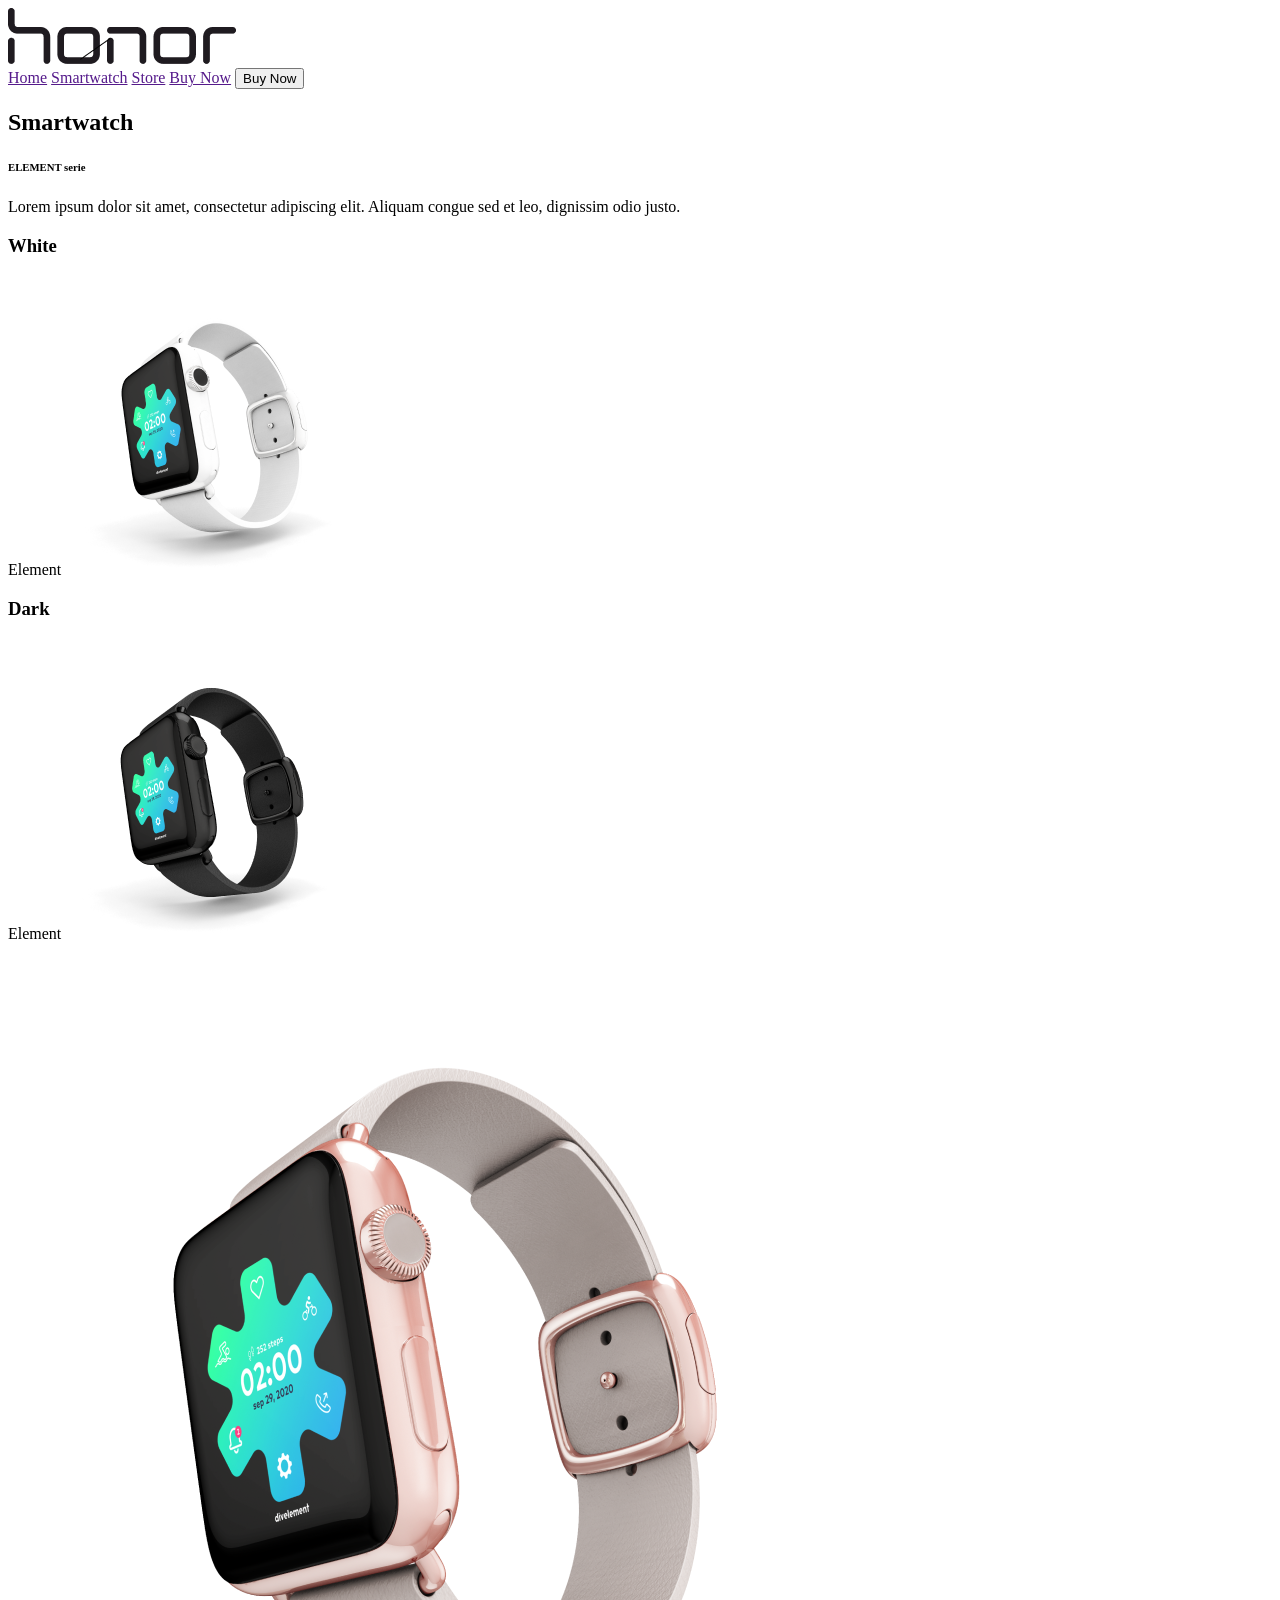
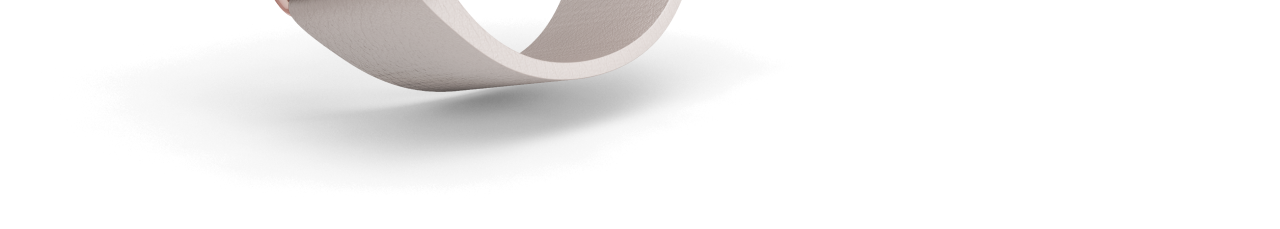
<file: smartwatch/index.html>
<!DOCTYPE html>
<html lang="en">
<head>
    <meta charset="UTF-8">
    <meta name="viewport" content="width=device-width, initial-scale=1.0">
    <title>Document</title>
</head>
<body>
    <header>
        <img src="assets/img/logo-dark.png" alt="logo dark">
        <nav>
            <a href="">Home</a>
            <a href="">Smartwatch</a>
            <a href="">Store</a>
            <a href="">Buy Now</a>
            <button>Buy Now</button>
        </nav>
    </header>
    <section class="hero">
        <div class="hero-left">
            <div>
                <h1>Smartwatch</h1>
                <h6>ELEMENT serie</h6>
                <p>Lorem ipsum dolor sit amet, consectetur adipiscing elit. Aliquam congue sed et leo, dignissim odio justo.</p>
            </div>
            <div class="hero-watch-list">
                <div>
                    <h3>White</h3>
                    <span>Element</span>
                    <img src="assets/img/white.png" alt="smartwatch white">
                </div>
                <div>
                    <h3>Dark</h3>
                    <span>Element</span>
                    <img src="assets/img/black.png" alt="smartwatch black">
                </div>
            </div>
        </div>

        <div class="hero-right">
            <img src="assets/img/smartwatch.png" alt="smarth watch">
        </div>
    </section>
</body>
</html>
</file>
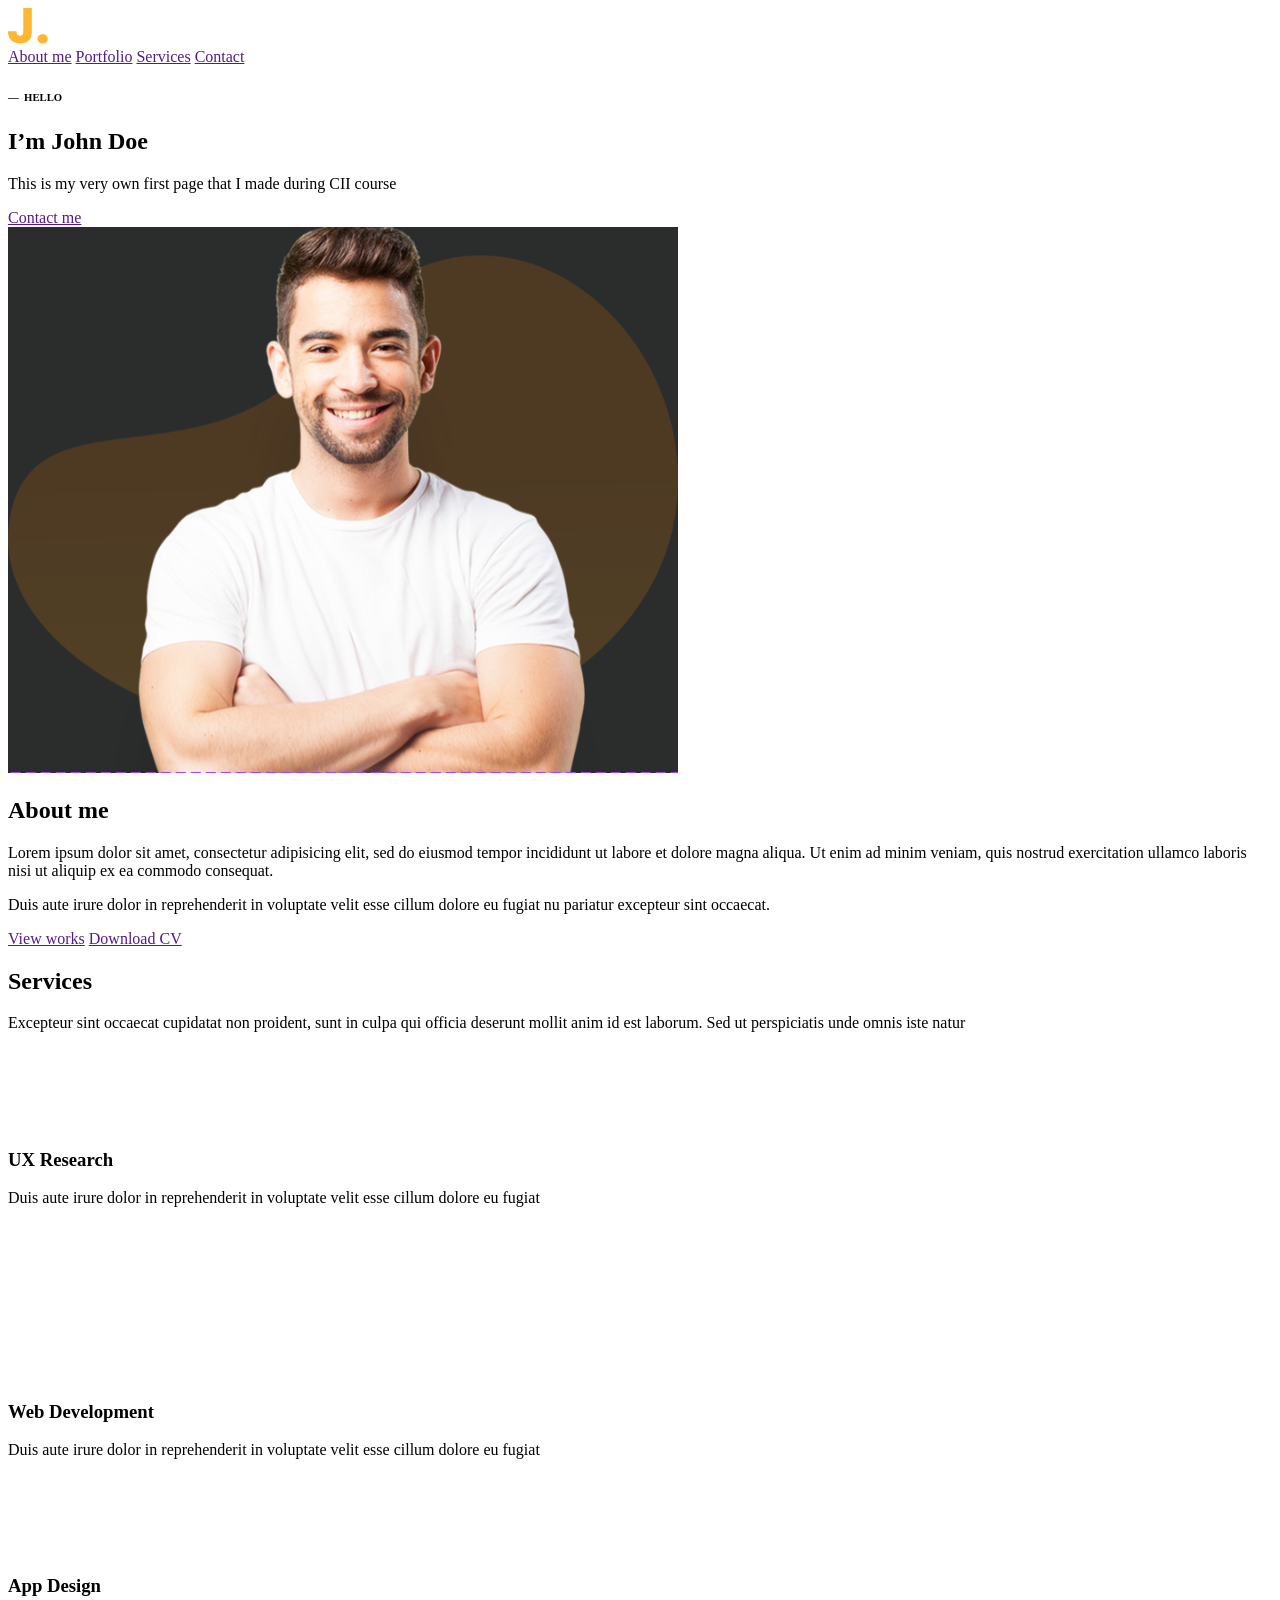
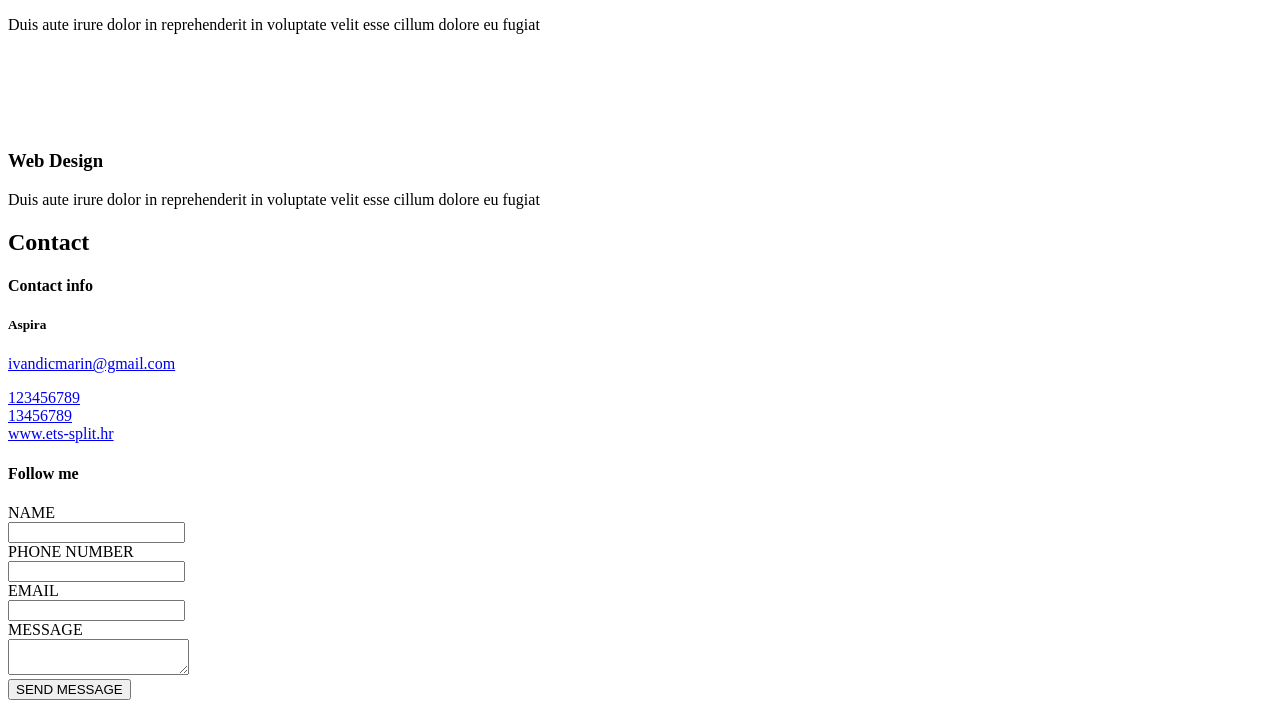
<file: 6-10-2026/index-flexbox.html>
<!DOCTYPE html>
<html lang="en">
<head>
    <meta charset="UTF-8">
    <meta name="viewport" content="width=device-width, initial-scale=1.0">
    <title>john does 2: electric boogalo</title>
</head>
<body>
    <header class="flex container maxw">
        <div>
            <a href="index-flexbox.html">
                <img src="assets/img/logo.svg" alt="logo">
            </a>
        </div>
        <nav>
            <a href="">About me</a>
            <a href="">Portfolio</a>
            <a href="">Services</a>
            <a href="">Contact</a>
        </nav>
    </header>
    <section class="hero container">
        <div class="maxw flex">
            <div class=""hero-left>
                <h6>&mdash;&nbsp; HELLO</h6>
                <h1>I’m <span>John Doe</span></h1>
                <p class="hero-p">This is my very own first page that I made during CII course</p>
                <a href="" class="btn btn-hero">Contact me</a>
            </div>
            <div class="hero-right">
                <img src="assets/img/lik.svg" alt="neki lik">
            </div>
        </div>
    </section>
    <section class="about-me container">
        <div class="maxw flex">
            <div>
                <h2>About me</h2>
            </div>
            <div class="am-text">
                <p>
                    Lorem ipsum dolor sit amet, consectetur adipisicing elit, sed do eiusmod tempor incididunt ut labore et dolore magna aliqua. Ut enim ad minim veniam, quis nostrud exercitation ullamco laboris nisi ut aliquip ex ea commodo consequat.
                </p>
                <p>
                    Duis aute irure dolor in reprehenderit in voluptate velit esse cillum dolore eu fugiat nu pariatur excepteur sint occaecat.
                </p>
                <div class="btn-holder">
                    <a href="" class="">View works</a>
                    <a href="" class="">Download CV</a>
                </div>
            </div>
        </div>
    </section>
    <section class="services">
        <div class="maxw container">
            <div class="title-text">
                <h2>Services</h2>
                <p class="sr-intro">
                    Excepteur sint occaecat cupidatat non proident, sunt in culpa qui officia deserunt mollit anim id est laborum. Sed ut perspiciatis unde omnis iste natur
                </p>
            </div>
            <div class="flex-sr mt-107">
                <div class="rect blue">
                    <img src="assets/img/phone_icon-1.svg" alt="phone icon">
                    <h3>UX Research</h3>
                    <p>Duis aute irure dolor in reprehenderit in voluptate velit esse cillum dolore eu fugiat</p>
                </div>

                <div class="rect yellow">
                    <img src="assets/img/code_icon-1-1.svg" alt="code icon">
                    <h3>Web Development</h3>
                    <p>Duis aute irure dolor in reprehenderit in voluptate velit esse cillum dolore eu fugiat</p>
                </div>

                <div class="rect purple">
                    <img src="assets/img/phone_icon-1.svg" alt="phone icon">
                    <h3>App Design</h3>
                    <p>Duis aute irure dolor in reprehenderit in voluptate velit esse cillum dolore eu fugiat</p>
                </div>

                <div class="rect purple">
                    <img src="assets/img/code_icon-1.svg" alt="code icon">
                    <h3>Web Design</h3>
                    <p>Duis aute irure dolor in reprehenderit in voluptate velit esse cillum dolore eu fugiat</p>
                </div>
            </div>
        </div>
    </section>
    <section>
        <div>
            <div class="title-text">
                <h2>Contact</h2>
            </div>
            <div class="left">
                <h4><a>Contact info</a></h4>
				<h5>Aspira</h5>
                <p><a href="mailto:ivandicmarin@gmail.com">ivandicmarin@gmail.com</a></p>
                <div>
                    <a href="tel:+38591123456">123456789</a><br>
                    <a href="tel:38591123456">13456789</a><br>   
                </div>
                <div>
                    <a href="www.ets-split.hr">www.ets-split.hr</a><br>
                </div>

				<h4 href="">Follow me</h4>
            </div>
            <div class="right">
                <form action="/action_page.php">
                    <label for="name">NAME</label><br>
					<input type="text" id="name" name="name"><br>

					<label>PHONE NUMBER</label><br>
					<input type="tel" id="phone_num" name="phone_num"><br>

					<label for="email">EMAIL</label><br>
					<input type="email" id="email" name="email"><br>

					<label for="message">MESSAGE</label><br>
					<textarea id="message" name="message"></textarea><br>

					<input type="submit" value="SEND MESSAGE">
                </form>
            </div>
        </div>
    </section>
    <footer>

    </footer>
</body>
</html>
</file>
